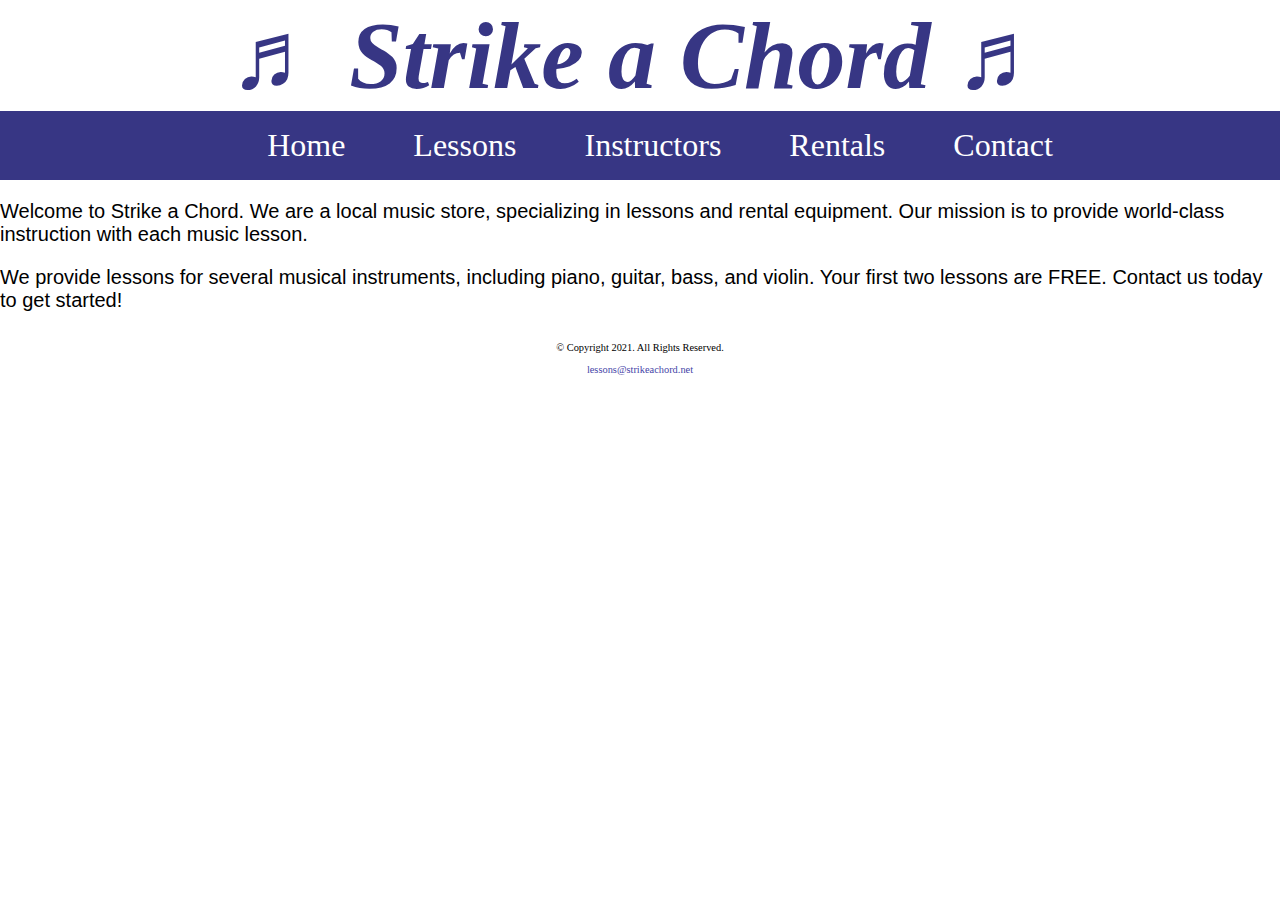
<file: index.html>
<!DOCTYPE html>
<!--
    Student Name: Stephen Davis
    File Name: index.html
    Date: September 26, 2022
-->
<html lang="en">
<head>
    <title>Strike a Chord: Home Page</title>
    <meta charset="utf-8">
    <link rel="stylesheet" href="css/styles.css">
</head>
<body>

    <header>
        <h1>&#9836; Strike a Chord &#9836;</h1>
    </header>

    <nav>

      <ul>
          <li><a href="index.html">Home</a></li>
          <li><a href="lessons.html">Lessons</a></li>
          <li><a href="instructors.html">Instructors</a></li>
          <li><a href="rentals.html">Rentals</a></li>
          <li><a href="contact.html">Contact</a></li>
      </ul>

    </nav>

    <main>

      <div id="intro">

        <p>Welcome to Strike a Chord. We are a local music store, specializing in lessons and rental equipment. Our mission is to provide world-class instruction with each music lesson.</p>

        <p>We provide lessons for several musical instruments, including piano, guitar, bass, and violin. Your first two lessons are FREE. Contact us today to get started!</p>

      </div>

    </main>

    <footer>

        <p>&copy; Copyright 2021. All Rights Reserved.</p>
        <p><a href="mailto:lessons@strikeachord.net">lessons@strikeachord.net</a></p>

    </footer>

</body>
</html>
</file>
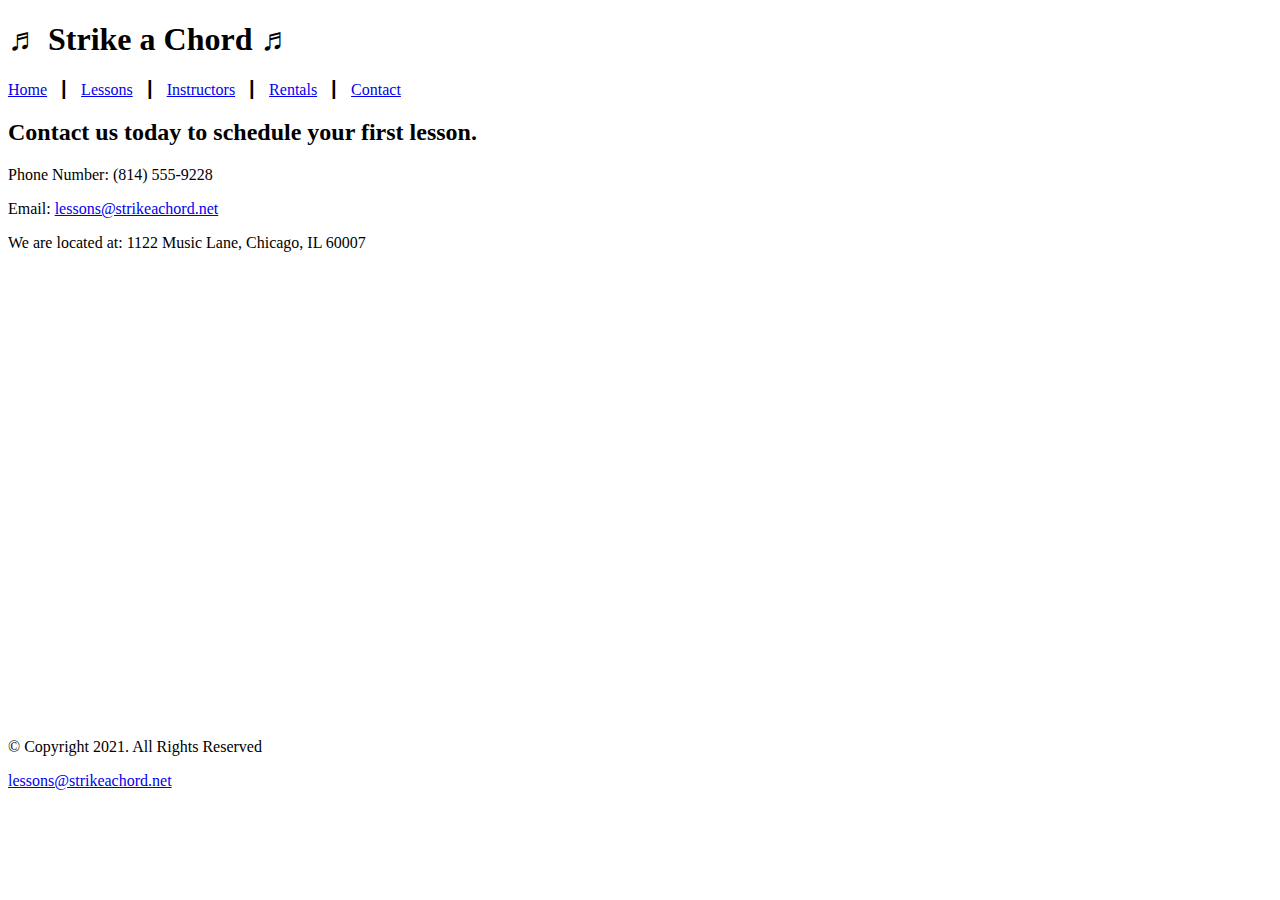
<file: contact.html>
<!DOCTYPE html>
<!--
    Student Name: Stephen Davis
    File Name: contact.html
    Date: September 22, 2022
-->
<html lang="en">
<head>
    <title>Strike a Chord: Contact</title>
    <meta charset="utf-8">
</head>
<body>

    <header>
        <h1>&#9836; Strike a Chord &#9836;</h1>
    </header>

    <nav>
        <p><a href="index.html">Home</a> &nbsp; &#9475; &nbsp;
           <a href="lessons.html">Lessons</a> &nbsp; &#9475; &nbsp;
           <a href="instructors.html">Instructors</a> &nbsp; &#9475; &nbsp;
           <a href="rentals.html">Rentals</a> &nbsp; &#9475; &nbsp;
           <a href="contact.html">Contact</a></p>
    </nav>

    <main>
        <!-- Use the main area to add the main content to the webpage. -->
        <div id="contact">

            <h2>Contact us today to schedule your first lesson.</h2>
            <p>Phone Number: (814) 555-9228</p>
            <p>Email: <a href="mailto:lessons@strikeachord.net">lessons@strikeachord.net</a></p>
            <p>We are located at: 1122 Music Lane, Chicago, IL 60007</p>
            <iframe src="https://www.google.com/maps/embed?pb=!1m16!1m12!1m3!1d47430.53119384222!2d-88.02771260085206!3d42.01297480086683!2m3!1f0!2f0!3f0!3m2!1i1024!2i768!4f13.1!2m1!1s1122%20Music%20Lane%2C%20Chicago%2C%20IL%2060007!5e0!3m2!1sen!2sus!4v1663836028259!5m2!1sen!2sus" width="600" height="450" style="border:0;" allowfullscreen="" loading="lazy" referrerpolicy="no-referrer-when-downgrade"></iframe>

        </div>
    </main>

    <footer>
        <p>&copy; Copyright 2021. All Rights Reserved</p>
        <p><a href="mailto:lessons@strikeachord.net">lessons@strikeachord.net</a></p>
    </footer>

</body>
</html>
</file>
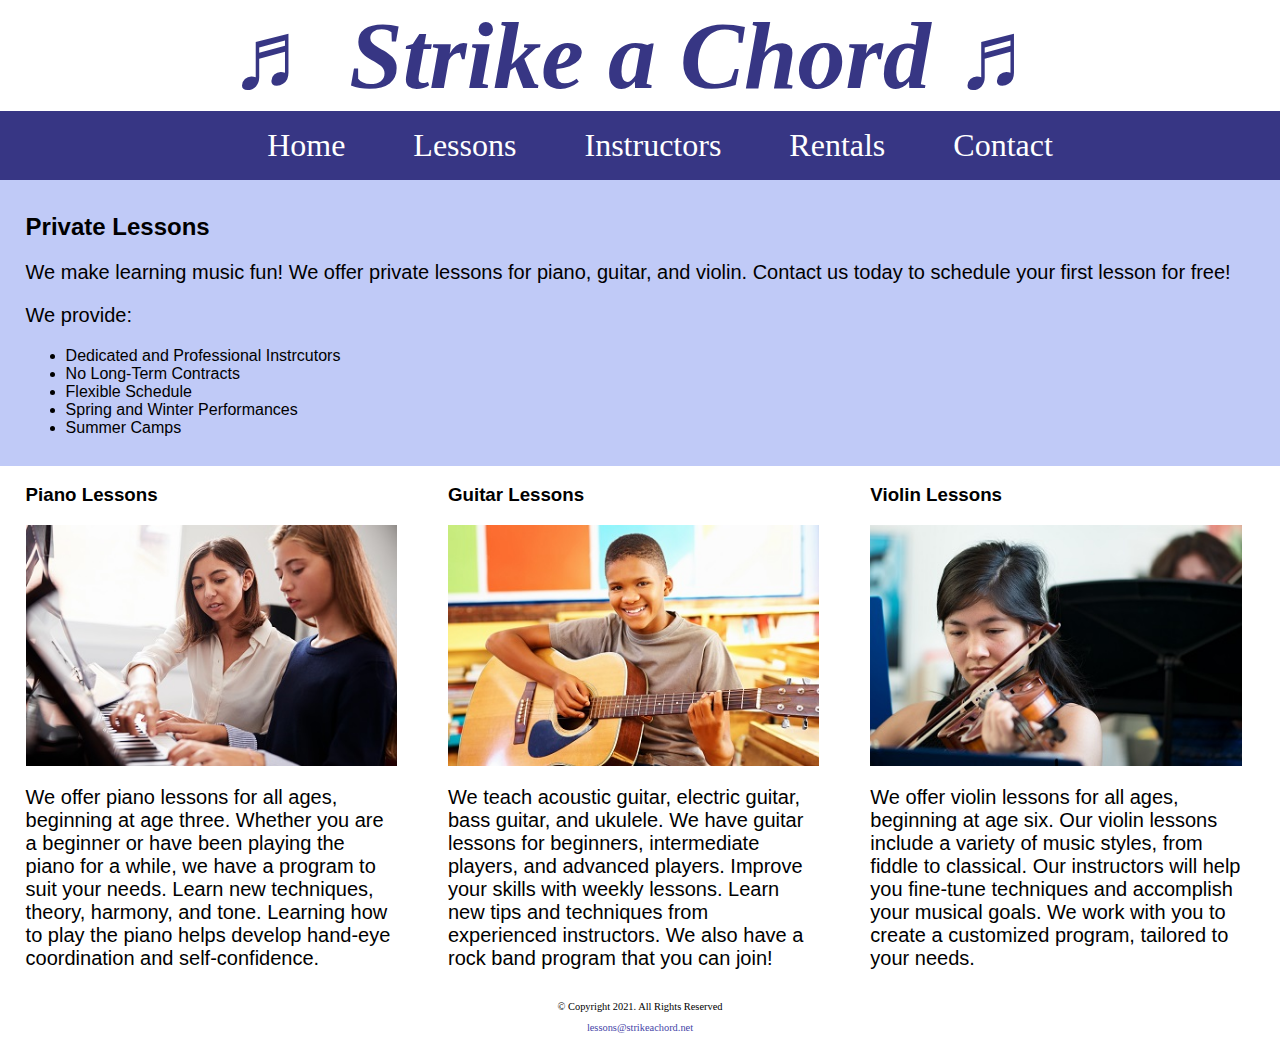
<file: lessons.html>
<!DOCTYPE html>
<!--
    Student Name: Stephen Davis
    File Name: lessons.html
    Date: September 26, 2022
-->
<html lang="en">
<head>
    <title>Strike a Chord: Lessons</title>
    <meta charset="utf-8">
    <link rel="stylesheet" href="css/styles.css">
</head>
<body>

    <header>
        <h1>&#9836; Strike a Chord &#9836;</h1>
    </header>

    <nav>

      <ul>
          <li><a href="index.html">Home</a></li>
          <li><a href="lessons.html">Lessons</a></li>
          <li><a href="instructors.html">Instructors</a></li>
          <li><a href="rentals.html">Rentals</a></li>
          <li><a href="contact.html">Contact</a></li>
      </ul>

    </nav>

    <main>
        <!-- Use the main area to add the main content to the webpage. -->
        <div id="info">
            <h2>Private Lessons</h2>
            <p>We make learning music fun! We offer private lessons for piano, guitar, and violin. Contact us today to schedule your first lesson for free! </p>
            <p>We provide:</p>
            <ul>
                <li>Dedicated and Professional Instrcutors</li>
                <li>No Long-Term Contracts</li>
                <li>Flexible Schedule</li>
                <li>Spring and Winter Performances</li>
                <li>Summer Camps</li>
              </ul>
        </div>

        <div id="piano">

            <h3>Piano Lessons</h3>
            <img src="images/piano-lesson.jpg" alt="piano teach and student sitting at a piano">
            <p>We offer piano lessons for all ages, beginning at age three. Whether you are a beginner or have been playing the piano for a while, we have a program to suit your needs. Learn new techniques, theory, harmony, and tone. Learning how to play the piano helps develop hand-eye coordination and self-confidence.</p>

        </div>

        <div id="guitar">
            <h3>Guitar Lessons</h3>
            <img src="images/child-guitar.jpg" alt="child with a smile holding a guitar">
            <p>We teach acoustic guitar, electric guitar, bass guitar, and ukulele. We have guitar lessons for beginners, intermediate players, and advanced players. Improve your skills with weekly lessons. Learn new tips and techniques from experienced instructors. We also have a rock band program that you can join!</p>

        </div>

        <div id="violin">
              <h3>Violin Lessons</h3>
              <img src="images/woman-violin.jpg" alt="woman playing the violin">
              <p>We offer violin lessons for all ages, beginning at age six. Our violin lessons include a variety of music styles, from fiddle to classical. Our instructors will help you fine-tune techniques and accomplish your musical goals. We work with you to create a customized program, tailored to your needs.</p>

        </div>

    </main>

    <footer>
        <p>&copy; Copyright 2021. All Rights Reserved</p>
        <p><a href="mailto:lessons@strikeachord.net">lessons@strikeachord.net</a></p>
    </footer>

</body>
</html>
</file>
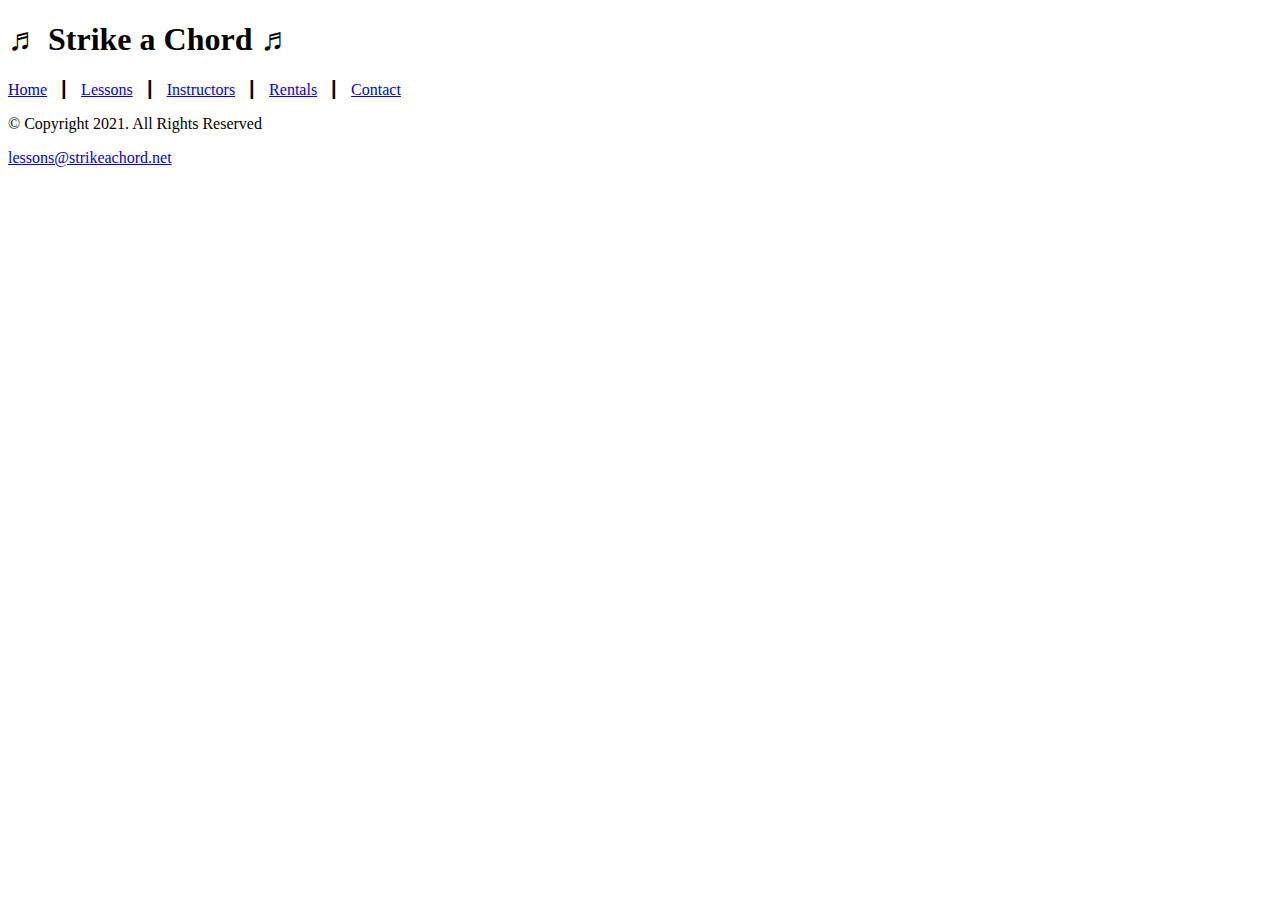
<file: template.html>
<!DOCTYPE html>
<!--
    Student Name: Stephen Davis
    File Name: template.html
    Date: September 22, 2022
-->
<html lang="en">
<head>
    <title>Strike a Chord: Template</title>
    <meta charset="utf-8">
</head>
<body>

    <header>
        <h1>&#9836; Strike a Chord &#9836;</h1>
    </header>

    <nav>
        <p><a href="index.html">Home</a> &nbsp; &#9475; &nbsp;
           <a href="lessons.html">Lessons</a> &nbsp; &#9475; &nbsp;
           <a href="instructors.html">Instructors</a> &nbsp; &#9475; &nbsp;
           <a href="rentals.html">Rentals</a> &nbsp; &#9475; &nbsp;
           <a href="contact.html">Contact</a></p>
    </nav>

    <main>
        <!-- Use the main area to add the main content to the webpage. -->
        <div>
        </div>
    </main>

    <footer>
        <p>&copy; Copyright 2021. All Rights Reserved</p>
        <p><a href="mailto:lessons@strikeachord.net">lessons@strikeachord.net</a></p>
    </footer>

</body>
</html>
</file>
<file: css/styles.css>
/*
Author: Stephen Davis
Date: September 26, 2022
File Name: styles.html
*/

/*CSS Reset */
body, header, nav, main, footer, img, h1 {
  margin: 0;
  padding: 0;
  border: 0;
}

/*Style rules for images */
img {
  max-width: 100%;
  display: block;
}

/*Style rules for header content */
header {
  text-align: center;
  font-size: 3em;
  color: #373684
}

header h1 {
  font-style: italic;
}

/*Style rules for navigation area */
nav {
  background-color: #373684
}

nav ul {
  list-style-type: none;
  margin: 0;
  text-align: center;
}

nav li {
  display: inline-block;
  font-size: 2em;
}

nav li a {
  display: block;
  color: #fff;
  text-align: center;
  padding: 0.5em 1em;
  text-decoration: none;
}

/* Style rules for main content */
main {
  padding: 2%
  background-color: #e5e9fc;
  overflow:auto;
  font-family: Verdana, Arial, sans-serif;
}

main p {
  font-size: 1.25em;
}

.action {
  font-size: 1.75em;
  color: #373684;
  font-weight: bold;
}

#piano, #guitar, #violin {
  width: 29%;
  float: left;
  margin: 0 2%;
}

#info {
  clear: left;
  background-color: #c0caf7;
  padding: 1% 2%;
}

#contact {
  text-align: center;
}

#contact a {
  color: #4645a8;
  text-decoration: none;
  font-weight: bold;
}

.map {
  border: 5px solid #373684;
}

/* Style rules for footer content */
footer {
  text-align: center;
  font-size: 0.65em;
  clear:left;
}

footer a {
  color: #4645a8;
  text-decoration: none;
}
</file>
